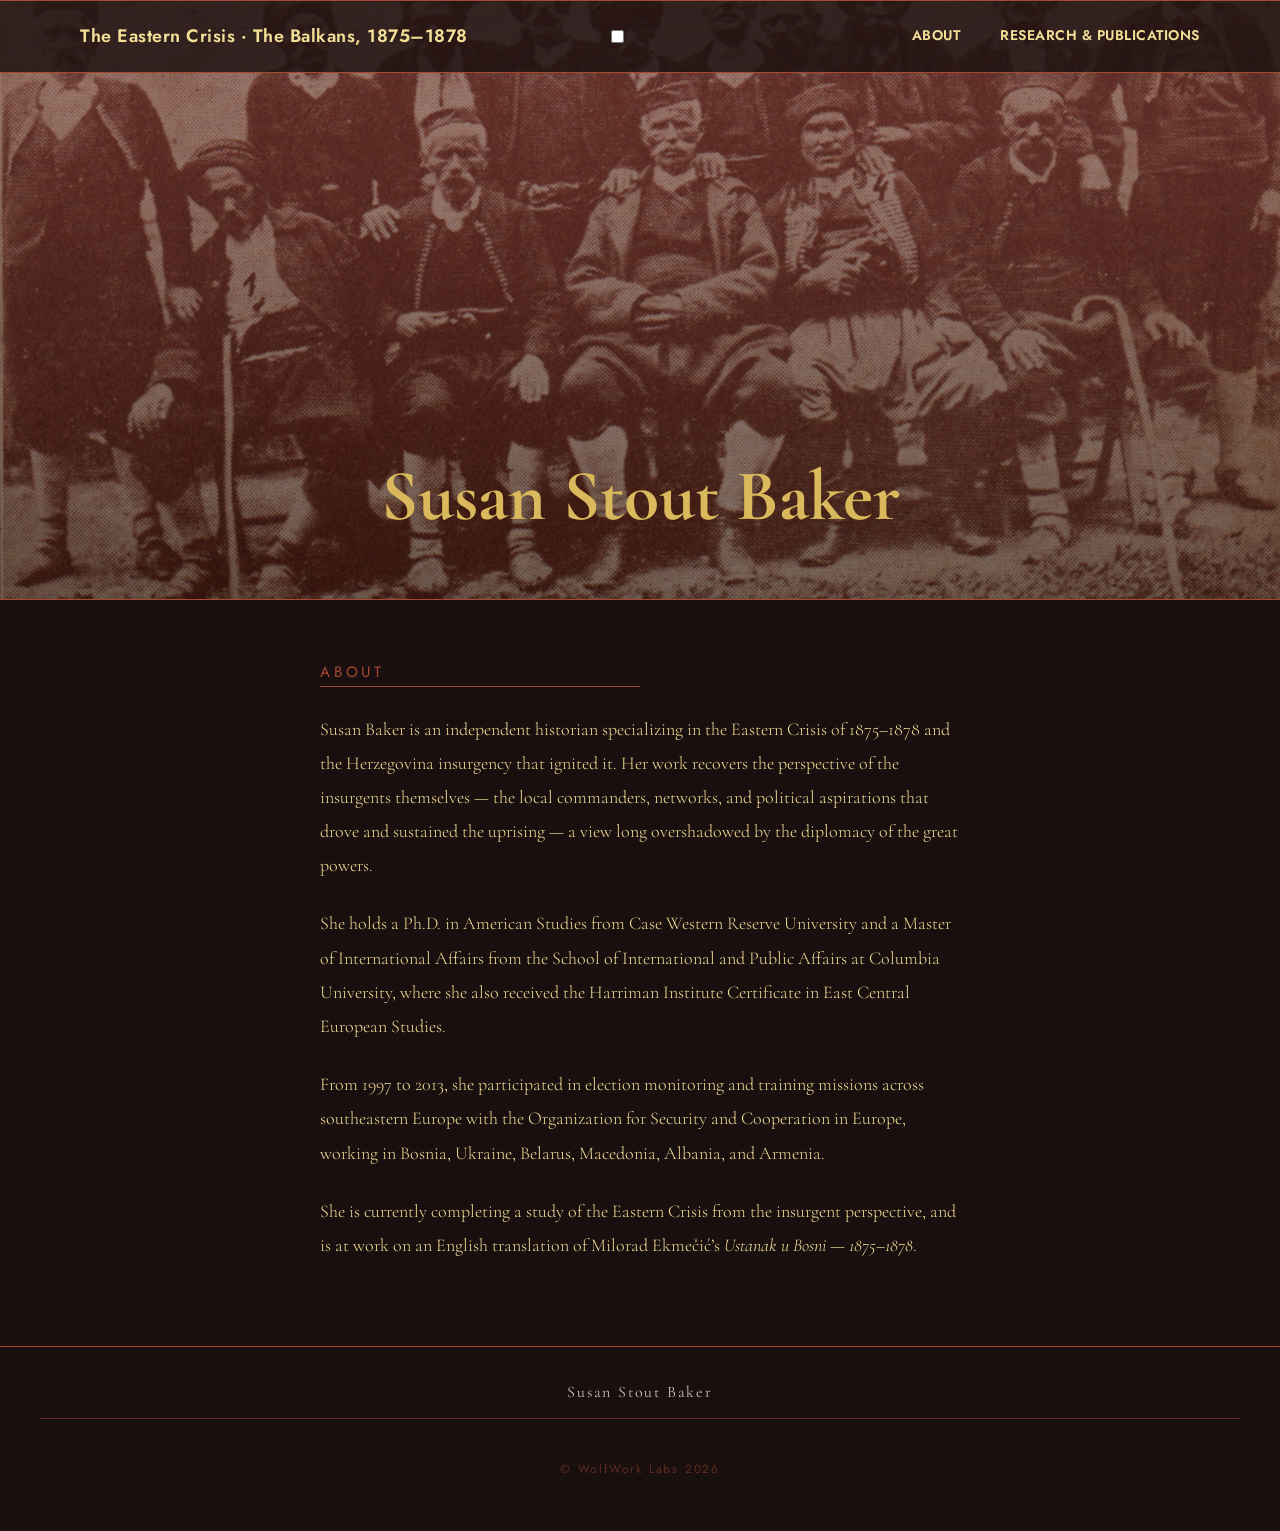
<file: index.html>
<!DOCTYPE html>
<html lang="en">
<head>
  <meta charset="UTF-8">
  <meta name="viewport" content="width=device-width, initial-scale=1.0">
  <link rel="icon" href="images/favicon_io/" type="image/x-icon">
  <link rel="icon" href="images/favicon_io/android-chrome-192x192.png">
  <link rel="icon" href="images/favicon_io/android-chrome-512x512.png">
  <link rel="icon" href="images/favicon_io/apple-touch-icon.png">
  <link rel="icon" href="images/favicon_io/favicon-16x16.png">
  <link rel="icon" href="images/favicon_io/favicon-32x32.png">
  <link rel="icon" href="images/favicon_io/favicon.ico">
  <title>Susan Stout Baker</title>
  <link rel="stylesheet" href="style.css">
  
</head>
<body>
  <header class="hero-section">
  <img src="images/Старешине_херцеговачког_устанка_1875._године..jpg" alt="Mićo Ljubibratić and his military staff" class="hero-image">
  <div class="hero-overlay">
    <nav class="navbar">
      <div class="nav-container">
        <div class="nav-title">The Eastern Crisis · The Balkans, 1875–1878</div>
        <input type="checkbox" id="nav-toggle" class="nav-toggle" aria-label="Toggle navigation">
        <label for="nav-toggle" class="nav-toggle-label" aria-hidden="true">
          <span></span>
        </label>
        <div class="nav-links">
          <a href="index.html">ABOUT</a>
          <a href="research.html">RESEARCH & PUBLICATIONS</a>
        </div>
      </div>
    </nav>
    <div class="hero-text">Susan Stout Baker</div>
  </div>
</header>



  <main>
    <section id="about">
      <h1>ABOUT</h1>
  <p>Susan Baker is an independent historian specializing in the Eastern Crisis of 1875–1878 and the Herzegovina insurgency that ignited it. Her work recovers the perspective of the insurgents themselves — the local commanders, networks, and political aspirations that drove and sustained the uprising — a view long overshadowed by the diplomacy of the great powers.</p>

  <p>She holds a Ph.D. in American Studies from Case Western Reserve University and a Master of International Affairs from the School of International and Public Affairs at Columbia University, where she also received the Harriman Institute Certificate in East Central European Studies.</p>

  <p>From 1997 to 2013, she participated in election monitoring and training missions across southeastern Europe with the Organization for Security and Cooperation in Europe, working in Bosnia, Ukraine, Belarus, Macedonia, Albania, and Armenia.</p>

  <p>She is currently completing a study of the Eastern Crisis from the insurgent perspective, and is at work on an English translation of Milorad Ekmečić’s <em>Ustanak u Bosni — 1875–1878</em>.</p>
    </section>
  </main>
</body>
<footer>
  <p class="footer-name">Susan Stout Baker</p>
  <p>&copy; <a href="https://www.wolfworklabs.xyz" target="_blank">WolfWork Labs</a> 2026</p>
</footer>
</html>
</file>
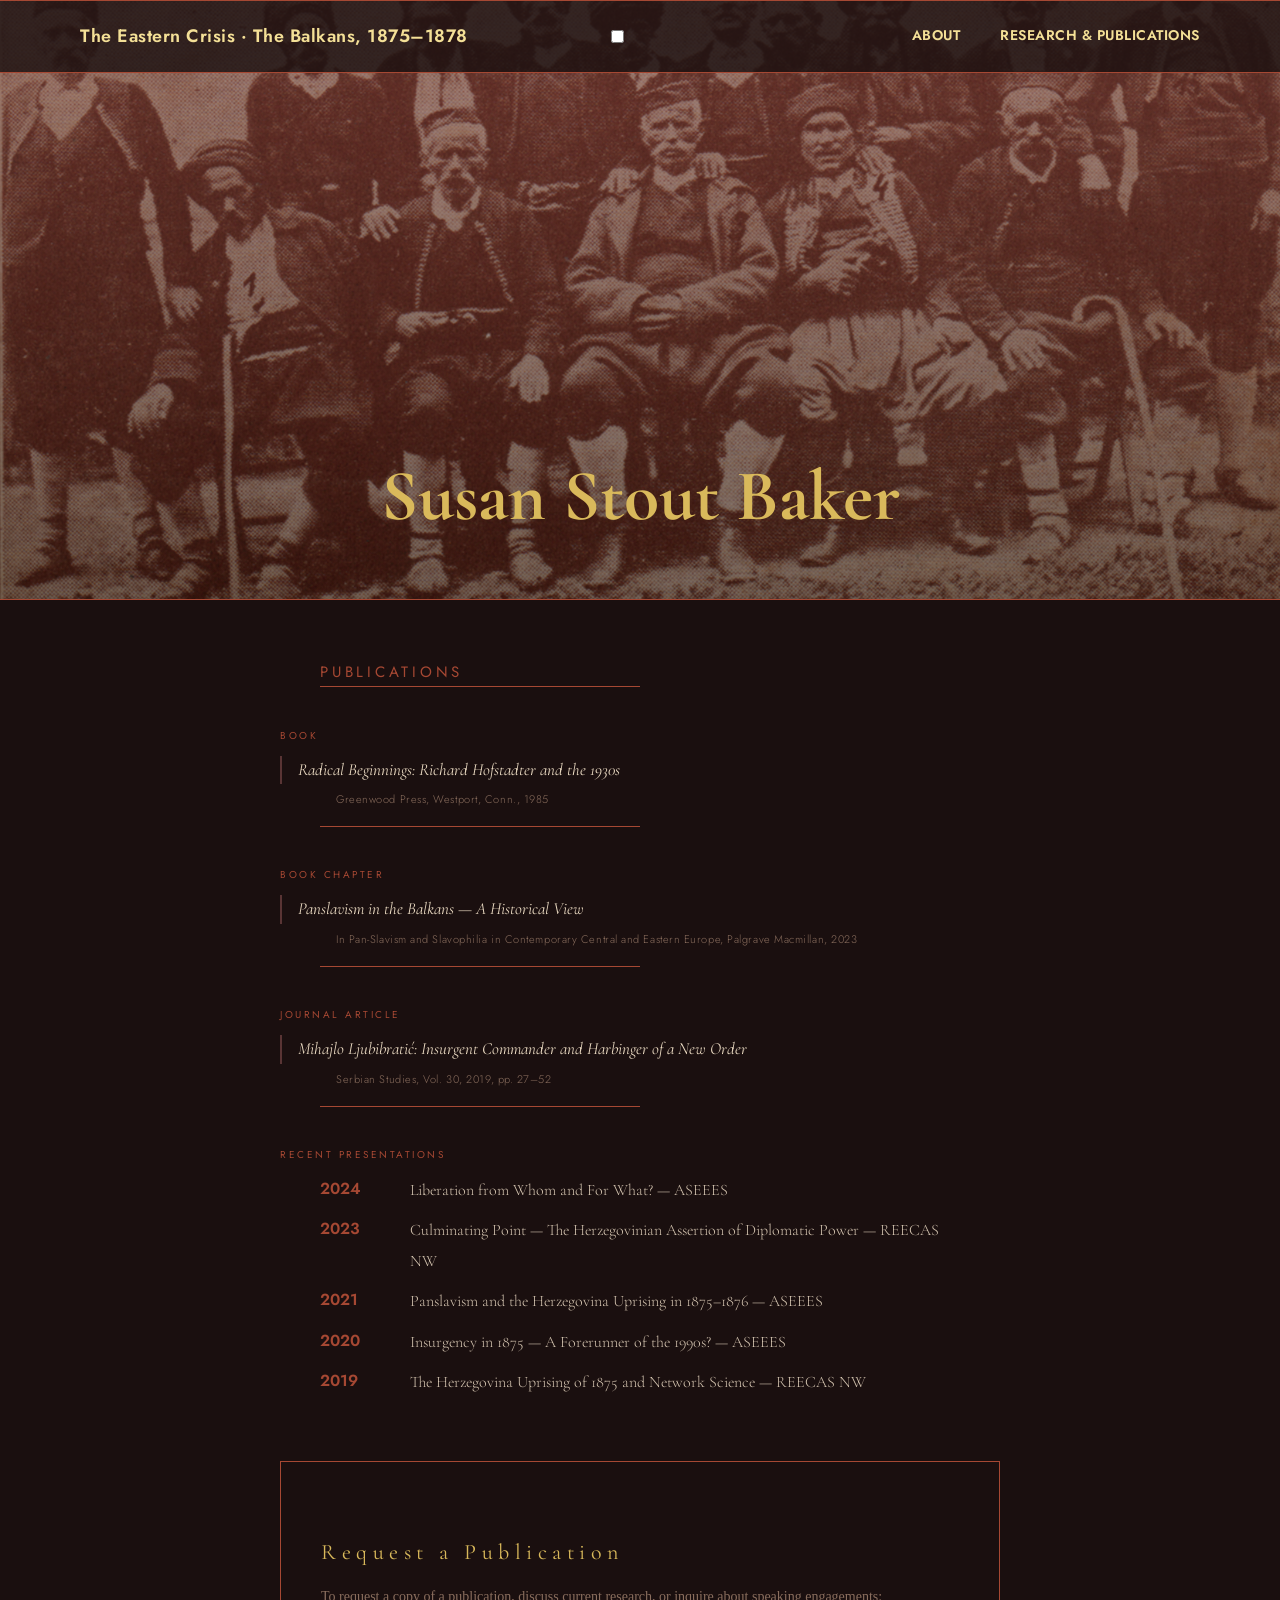
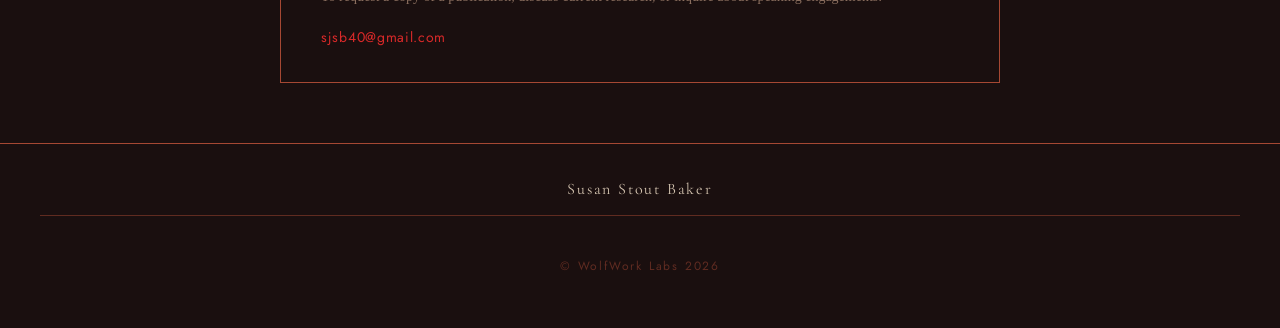
<file: research.html>
<!DOCTYPE html>
<html lang="en">
<head>
  <meta charset="UTF-8">
  <meta name="viewport" content="width=device-width, initial-scale=1.0">
  <title>Susan Stout Baker</title>
  <link rel="stylesheet" href="style.css">
  <link rel="icon" href="images/favicon_io/" type="image/x-icon">
</head>
<body>
  <header class="hero-section">
  <img src="images/Старешине_херцеговачког_устанка_1875._године..jpg" alt="Mićo Ljubibratić and his military staff" class="hero-image">
  <div class="hero-overlay">
    <nav class="navbar">
      <div class="nav-container">
        <div class="nav-title">The Eastern Crisis · The Balkans, 1875–1878</div>
        <input type="checkbox" id="nav-toggle" class="nav-toggle" aria-label="Toggle navigation">
        <label for="nav-toggle" class="nav-toggle-label" aria-hidden="true">
          <span></span>
        </label>
        <div class="nav-links">
          <a href="index.html">ABOUT</a>
          <a href="research.html">RESEARCH & PUBLICATIONS</a>
        </div>
      </div>
    </nav>
    <div class="hero-text">Susan Stout Baker</div>
  </div>
</header>



  <main>
    <section id="about">
      <h1>PUBLICATIONS</h1>
      <h2>BOOK</h2>
      <h3><em>Radical Beginnings: Richard Hofstadter and the 1930s</em> </h3> 
      <h4><p class="pub-meta">Greenwood Press, Westport, Conn., 1985</h4>

      <h2>BOOK CHAPTER</h2>
      <h3><em>Panslavism in the Balkans — A Historical View</em> </h3> 
      <h4><p class="pub-meta">In Pan-Slavism and Slavophilia in Contemporary Central and Eastern Europe, Palgrave Macmillan, 2023</h4>

      <h2>JOURNAL ARTICLE</h2>
      <h3><em>Mihajlo Ljubibratić: Insurgent Commander and Harbinger of a New Order</em> </h3> 
      <h4><p class="pub-meta">Serbian Studies, Vol. 30, 2019, pp. 27–52</h4>

      <h2>RECENT PRESENTATIONS</h2>
      <div class="presentations-grid">
        <div class="presentation-item">
          <div class="presentation-year">2024</div>
          <div class="presentation-title">Liberation from Whom and For What? — ASEEES</div>
        </div>
        <div class="presentation-item">
          <div class="presentation-year">2023</div>
          <div class="presentation-title">Culminating Point — The Herzegovinian Assertion of Diplomatic Power — REECAS NW</div>
        </div>
        <div class="presentation-item">
          <div class="presentation-year">2021</div>
          <div class="presentation-title">Panslavism and the Herzegovina Uprising in 1875–1876 — ASEEES</div>
        </div>
        <div class="presentation-item">
          <div class="presentation-year">2020</div>
          <div class="presentation-title">Insurgency in 1875 — A Forerunner of the 1990s? — ASEEES</div>
        </div>
        <div class="presentation-item">
          <div class="presentation-year">2019</div>
          <div class="presentation-title">The Herzegovina Uprising of 1875 and Network Science — REECAS NW</div>
        </div>
      </div>
    </section>
    <div class="contact">
      <h2>Request a Publication</h2>
      <p class="contact-text">To request a copy of a publication, discuss current research, or inquire about speaking engagements:</p>
      <a href="mailto:sjsb40@gmail.com" class="contact-email">sjsb40@gmail.com</a>
    </div>
  </main>
</body>
<footer>
  <p class="footer-name">Susan Stout Baker</p>
  <p>&copy; <a href="https://www.wolfworklabs.xyz" target="_blank">WolfWork Labs</a> 2026</p>
</footer>
</html>
</file>
<file: style.css>
@import url('https://fonts.googleapis.com/css2?family=Cormorant+Garamond:ital,wght@0,400;0,600;1,400&family=Jost:wght@300;400&display=swap');

* {
  margin: 0;
  padding: 0;
  box-sizing: border-box;
}

body {
  font-family: 'Jost', sans-serif;
  line-height: 1.7;
  background-color: #1a0f0f;
  color: #d4c4b0;
}

.navbar {
  position: fixed;
  top: 0;
  left: 0;
  width: 100%;
  background-color:rgba(26, 15, 15, 0.8);
  border-bottom: #A64833 solid 1px;
;
  box-shadow: none;
  z-index: 10;
  border-top: 1px solid #A64833;
}
.nav-container {
  display: flex;
  justify-content: space-between;
  align-items: center;
  padding: 20px 40px;
  max-width: 1200px;
  margin: 0 auto;
}

.nav-title {
  font-size: 18px;
  font-weight: 600;
  letter-spacing: 0.5px;
  color: #f4e097;
}

.nav-links {
  display: flex;
  gap: 40px;
}

.nav-links a {
  text-decoration: none;
  color: #f4e097;
  font-size: 14px;
  font-weight: 600;
  letter-spacing: 0.5px;
  transition: color 0.3s ease;
}

.nav-links a:hover {
  color: #666;
}

.hero-section {
  position: relative;
  width: 100%;
  height: 600px;
  overflow: hidden;
  border-bottom: 1px solid #A64833;
}

.hero-section::before {
  content: '';
  position: absolute;
  inset: 0;
  background: linear-gradient(180deg, rgba(89,52,52,0.5), rgba(0,0,0,0.5));
  z-index: 2;
}

.hero-image {
  width: 100%;
  height: 100%;
  object-fit: cover;
  object-position: center;
}


.hero-text {
  position: absolute;
  bottom: 50px;
  left: 50%;
  transform: translateX(-50%);
  font-family: 'Cormorant Garamond', serif;
  font-size: 72px;
  font-weight: 900;
  color: #D9B95B;
  white-space: nowrap;
  z-index: 5;
}


/* Main content */
main {
  max-width: 800px;
  margin: 0 auto;
  padding: 60px 40px;
}


h1 {
  font-family: 'Jost', sans-serif;
  font-size: 15px;
  font-weight: 400;
  letter-spacing: 0.25em;
  color: #A64833;
  margin-bottom: 25px;
  padding: 0 40px;
  position: relative;
}

h1::after {
  content: '';
  display: block;
  width: 50%;
  height: 1px;
  background-color: #A64833;
}

p {
  max-width: 1200px;
  margin: 0 auto 15px;
  padding: 0 40px;
  font-family: 'Cormorant Garamond', serif;
  font-weight: 200;
  font-size: 18px;
  line-height: 1.9;
  color: #f4e097;
  margin-bottom: 1.5rem;
}
.presentations-grid {
  display: grid;
  grid-template-columns: 80px 1fr;
  gap: 10px;
  max-width: 1200px;
  margin: 0 auto;
  padding: 0 40px;
}

.presentation-item {
  display: contents;
}

.presentation-year {
  font-weight: 600;
  color: #A64833;
  font-size: 16px;
}

.presentation-title {
  font-family: 'Cormorant Garamond', serif;
  font-weight: 300;
  font-size: 16px;
  color: #d4c4b0;
  line-height: 1.9;
}

h2 {
  font-family: 'Jost', sans-serif;
  font-size: 10px;
  font-weight: 400;
  letter-spacing: 0.25em;
  color: #A64833;
  margin-bottom: 0.75rem;
  margin-top: 2.5rem;
}

h3 {
  font-family: 'Cormorant Garamond', serif;
  font-size: 17px;
  font-style: italic;
  font-weight: 400;
  color: #e8d8c0;
  border-left: 2px solid #593434;
  padding-left: 1rem;
  margin-bottom: 0.3rem;
}

.pub-meta {
  font-family: 'Jost', sans-serif;
  font-size: 11px;
  font-weight: 300;
  color: #8a6e5e;
  letter-spacing: 0.05em;
  padding-left: 1rem;
  margin-bottom: 1rem;
}

h4 {
  font-family: 'Jost', sans-serif;
  font-weight: 200;
  font-size: 14px;
  color: #A64833;
  padding: 0 40px;
  margin-bottom: 40px;
  position: relative;
}

h4::after {
  content: '';
  display: block;
  width: 50%;
  height: 0.25px;
  background-color: #A64833;
}

.contact {
  margin-top: 4rem;
  border: 1px solid #A64833;
  padding: 2rem 2.5rem;
}

.contact h2 {
  font-family: 'Cormorant Garamond', serif;
  font-size: 22px;
  color: #D9B95B;
  margin-bottom: 0.75rem;
}

.contact-text {
  font-family: 'Libre Baskerville', serif;
  font-size: 14px;
  color: #8a6e5e;
  margin-bottom: 1rem;
  padding: 0;
}

.contact-email {
  display: block;
  font-family: 'Jost', sans-serif;
  font-size: 14px;
  color: #D92929;
  text-decoration: none;
  letter-spacing: 0.05em;
}

footer {
  border-top: 1px solid #A64833;
  text-align: center;
  padding: 30px 40px;
  font-family: 'Jost', sans-serif;
  font-size: 12px;
  font-weight: 300;
  letter-spacing: 0.15em;
  color: #593434;
}

.footer-name {
  font-family: 'Jost', sans-serif;
  font-size: 14px;
  font-weight: 400;
  color: #d4c4b0;
  margin: 0;
  padding: 0;
  margin-bottom: 10px;
  position: relative;
}

.footer-name::after {
  content: '';
  display: block;
  width: 100%;
  height: 0.25px;
  background-color: rgba(166, 72, 51, 0.5);
  margin-top: 10px;
}

/* Responsive hero behavior for tablet and mobile */
.hero-overlay {
  position: relative;
  z-index: 5;
}

@media (max-width: 1024px) {
  .hero-section {
    height: 500px;
  }

  .hero-text {
    font-size: 52px;
    bottom: 40px;
  }

  .nav-container {
    flex-direction: row;
    flex-wrap: wrap;
    align-items: center;
    gap: 0;
    padding: 14px 30px;
  }

  .nav-title {
    order: 1;
    flex: 1;
    text-align: left;
  }

  .nav-toggle {
    display: none;
  }

  .nav-toggle-label {
    position: static;
    display: flex;
    align-items: center;
    justify-content: center;
    width: 30px;
    height: 30px;
    cursor: pointer;
    order: 2;
    margin-left: auto;
  }

  .nav-toggle-label span,
  .nav-toggle-label span::before,
  .nav-toggle-label span::after {
    display: block;
    content: '';
    width: 22px;
    height: 2px;
    background: #f4e097;
    border-radius: 2px;
    transition: transform 0.3s ease, opacity 0.3s ease;
  }

  .nav-toggle-label span::before,
  .nav-toggle-label span::after {
    position: absolute;
  }

  .nav-toggle-label span::before {
    transform: translateY(-7px);
  }

  .nav-toggle-label span::after {
    transform: translateY(7px);
  }

  .nav-links {
    display: none !important;
    flex-direction: column;
    gap: 12px;
    width: 100%;
    order: 3;
  }

  .nav-toggle:checked + .nav-toggle-label + .nav-links {
    display: flex !important;
  }

  .nav-links a {
    font-size: 14px;
    width: 100%;
    text-align: center;
    background: rgba(26, 15, 15, 0.65);
    padding: 8px 0;
  }

  .nav-toggle:checked + .nav-toggle-label span {
    background: transparent;
  }

  .nav-toggle:checked + .nav-toggle-label span::before {
    transform: rotate(45deg);
  }

  .nav-toggle:checked + .nav-toggle-label span::after {
    transform: rotate(-45deg);
  }

  main {
    padding: 50px 30px;
  }

  h1,
  p,
  .presentation-grid,
  .contact,
  footer {
    padding-left: 30px;
    padding-right: 30px;
  }
}

@media (max-width: 767px) {
  .hero-image {
    display: none;
  }

  .hero-text {
    position: static;
    transform: none;
    margin-top: 18px;
    text-align: center;
    font-size: 48px;
    white-space: normal;
    line-height: 1.2;
  }

  .nav-title {
    font-size: clamp(5px, 1.5vw, 8px);
    letter-spacing: 0.25em;
    text-transform: uppercase;
    margin: 0;
    text-align: left;
    flex: 1;
    order: 1;
    padding-top: 0;
    white-space: nowrap;
  }

  .nav-container {
    flex-direction: row;
    flex-wrap: wrap;
    align-items: center;
    padding: 14px 18px;
  }

  .nav-toggle {
    display: none;
  }

  .nav-toggle-label {
    position: static;
    display: flex;
    align-items: center;
    justify-content: center;
    width: 30px;
    height: 30px;
    cursor: pointer;
    order: 2;
    margin-left: auto;
  }

  .nav-toggle-label span,
  .nav-toggle-label span::before,
  .nav-toggle-label span::after {
    display: block;
    content: '';
    width: 22px;
    height: 2px;
    background: #f4e097;
    border-radius: 2px;
    transition: transform 0.3s ease, opacity 0.3s ease;
  }

  .nav-toggle-label span::before,
  .nav-toggle-label span::after {
    position: absolute;
  }

  /* Force hidden nav-links on mobile unless hamburger is checked */
  .nav-links {
    display: none !important;
    flex-direction: column;
    gap: 12px;
    width: 100%;
    margin-top: 10px;
  }

  .nav-toggle:checked + .nav-toggle-label + .nav-links {
    display: flex !important;
  }

  .nav-toggle-label span::before {
    transform: translateY(-7px);
  }

  .nav-toggle-label span::after {
    transform: translateY(7px);
  }

  .nav-links {
    display: none;
    flex-direction: column;
    gap: 12px;
    width: 100%;
    margin-top: 10px;
  }

  .nav-links a {
    font-size: 14px;
    width: 100%;
    text-align: center;
    background: rgba(26, 15, 15, 0.65);
    padding: 8px 0;
  }

  .nav-toggle:checked + .nav-toggle-label + .nav-links {
    display: flex;
  }

  .nav-toggle:checked + .nav-toggle-label span {
    background: transparent;
  }

  .nav-toggle:checked + .nav-toggle-label span::before {
    transform: rotate(45deg);
  }

  .nav-toggle:checked + .nav-toggle-label span::after {
    transform: rotate(-45deg);
  }

  .hero-section {
    height: auto;
    min-height: 260px;
    padding: 100px 20px 40px;
    border-bottom: 1px solid #A64833;
  }

  .hero-section::before {
    background: rgba(26, 15, 15, 0.95);
  }

  .hero-text {
    position: static;
    transform: none;
    margin-top: 8px;
    text-align: center;
    font-size: 40px;
    white-space: normal;
    line-height: 1.2;
  }

  .navbar {
    position: static;
    background-color: rgba(26, 15, 15, 0.95);
    border-top: none;
    border-bottom: none;
  }

  main {
    padding: 40px 18px;
  }

  h1 {
    padding: 0 12px;
    font-size: 14px;
  }

  p {
    padding: 0 12px;
    font-size: 16px;
  }
}

footer p {
  font-family: 'Jost', sans-serif;
  font-size: 12px;
  font-weight: 400;
  margin: 0;
  padding: 20px;
  color: rgba(166, 72, 51, 0.5);
}

footer a {
  color: rgba(166, 72, 51, 0.5);
  text-decoration: none;
}

.footer-name {
  font-family: 'Cormorant Garamond', serif;
  font-size: 16px;
  font-weight: 400;
  color: #d4c4b0;
  margin: 0;
  padding: 0;
  margin-bottom: 20px;
}
</file>
